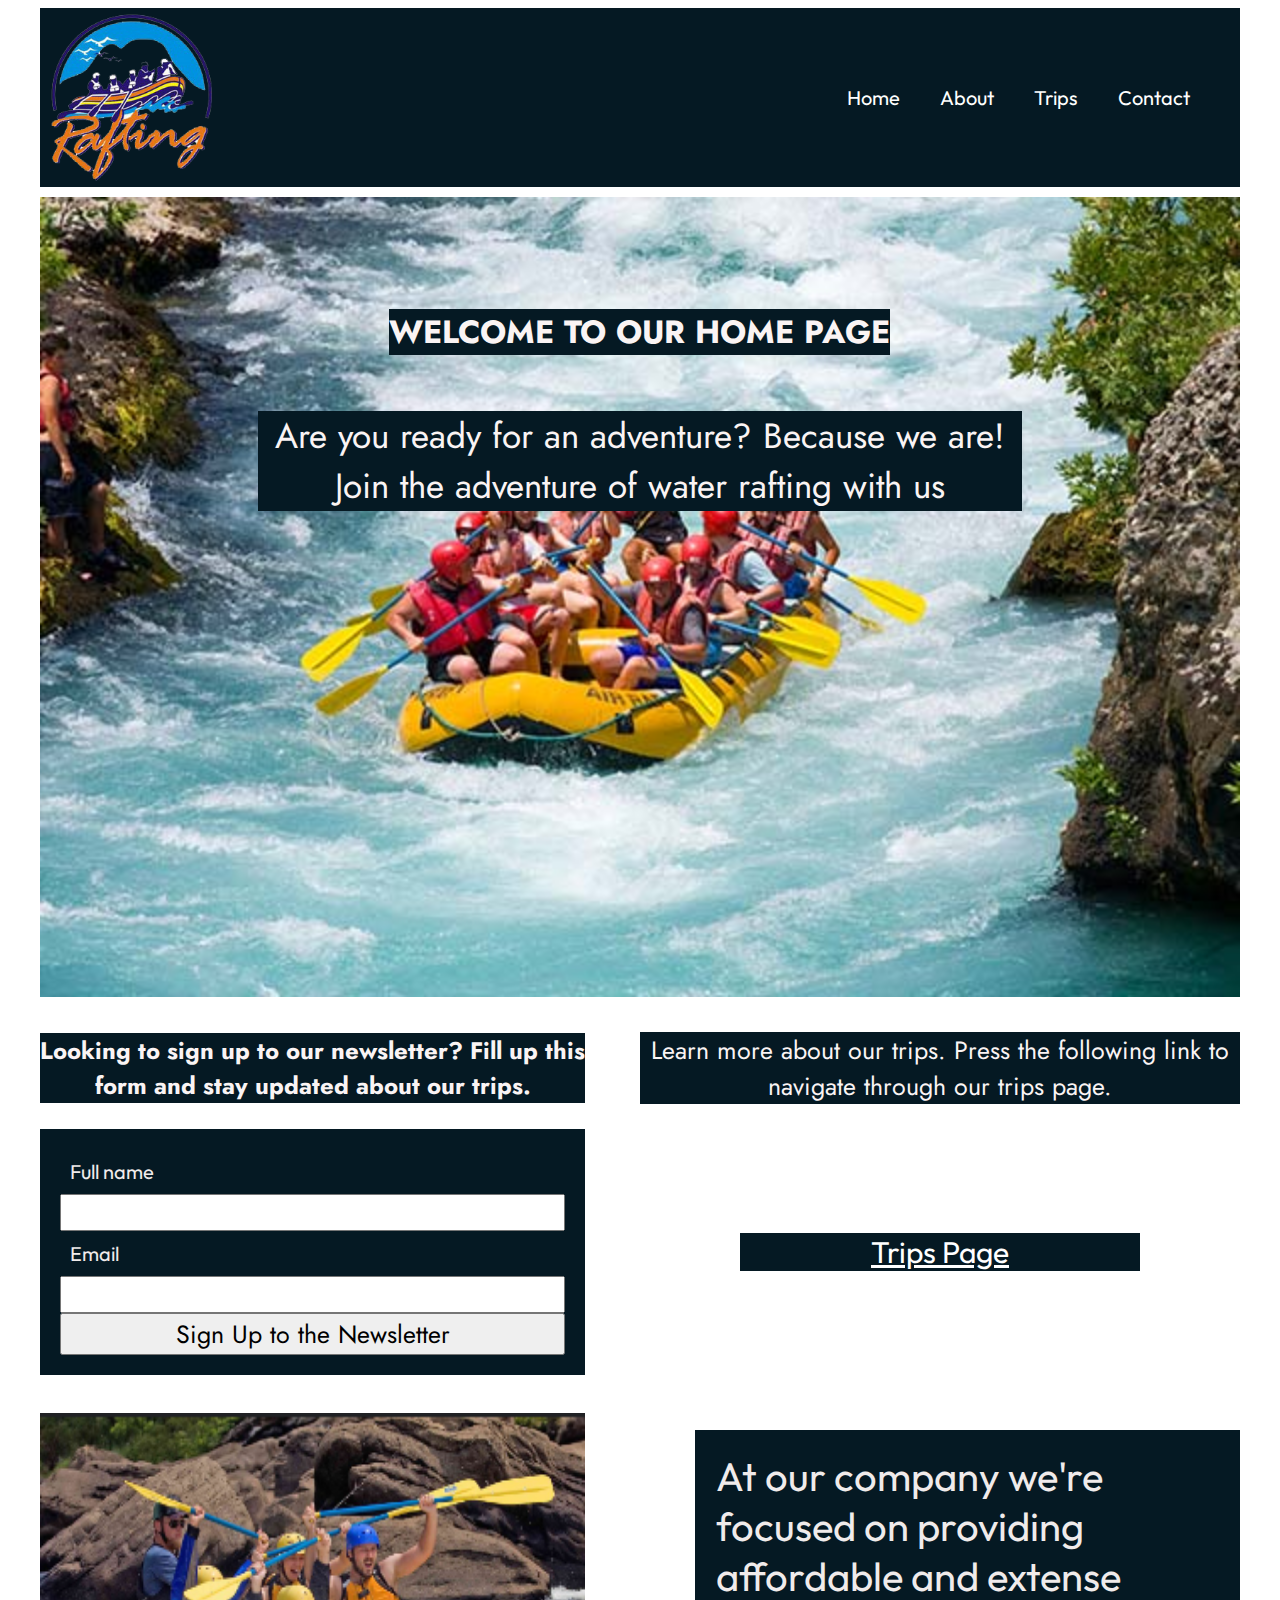
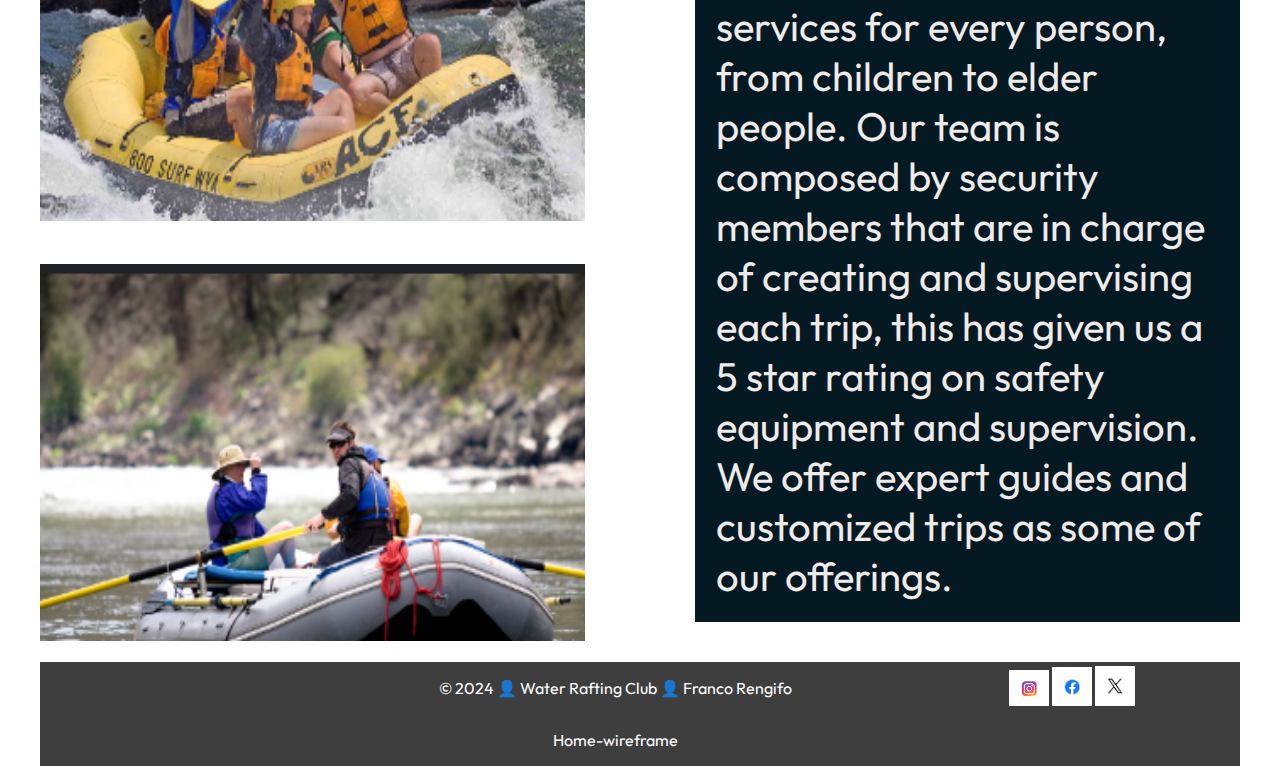
<file: index.html>
<!DOCTYPE html>
<html lang="en-US">

    <head>
        <meta charset="utf-8">
        <meta name="viewport" content="width=device-width, initial-scale=1">
        <title>Home Water Rafting Club </title>
        <meta name="author" content="Franco Rengifo">
        <meta name="description" content="index water rafting club company">
        <link rel="stylesheet" href="styles/rafting.css">
    </head>

    <body>

        <header>
            <img src="images/logo.png" alt="Logo Image">
            <nav>
                <a href="index.html">Home</a>
                <a href="about.html">About</a>
                <a href="trips.html">Trips</a>
                <a href="contact.html">Contact</a>
            </nav>
        </header>

        <main class="grid">
            
            <div class="back">
                <img src="images/rafting-background.jpg" alt="water rafting background">
                <h1>WELCOME  TO  OUR  HOME  PAGE </h1>
                <p>Are you ready for an adventure? Because we are! Join the adventure of water rafting with us
                </p>
                
            </div>
            <div class="heading2">
                <h2>Looking to sign up to our newsletter? Fill up this form and stay updated about our trips.</h2>
            <!-- </div>
            <div class="indexform"> -->
                <form>
                    <label for="username">Full name</label>
                    <input type="text" id="username" name="username">
                    <label for="email">Email</label>
                    <input type="text" id="email" name="email">
                    <button>Sign Up to the Newsletter</button>
                </form>
            <!-- </div>

            <div class="tripsinfo"> -->
                <p>Learn more about our trips. Press the following link to navigate through our trips page.</p>
                <a href="trips.html">Trips Page</a>
            </div>

            <div class="additional">
                <img src="images/additional-1.png" alt="water rafting">
                <img src="images/additional-2.png" alt="water rafting 2">
                <p>At our company we're focused on providing affordable and extense services for every person, from children to elder people.
                    Our team is composed by security members that are in charge of creating and supervising each trip, this has given us a 5 star rating on safety equipment 
                    and supervision. We offer expert guides and customized trips as some of our offerings.
                </p>

            </div>
        </main>

        <footer>
            <p>&copy; 2024 👤 Water Rafting Club 👤 Franco Rengifo</p>
            
            <nav class="sociallinks">
                <a href="https://www.instagram.com/">
                    <img src="images/instagram.png" alt="instagram">
                </a>
                <a href="https://www.facebook.com/">
                    <img src="images/facebook.png" alt="Facebook">
                </a>
                <a href="https://twitter.com/">
                    <img src="images/x.png" alt="Twitter X">
                </a>
            </nav>

            <p><a href="images/home-wireframe.jpg">Home-wireframe</a></p>
        </footer>
    </body>
</html>
</file>
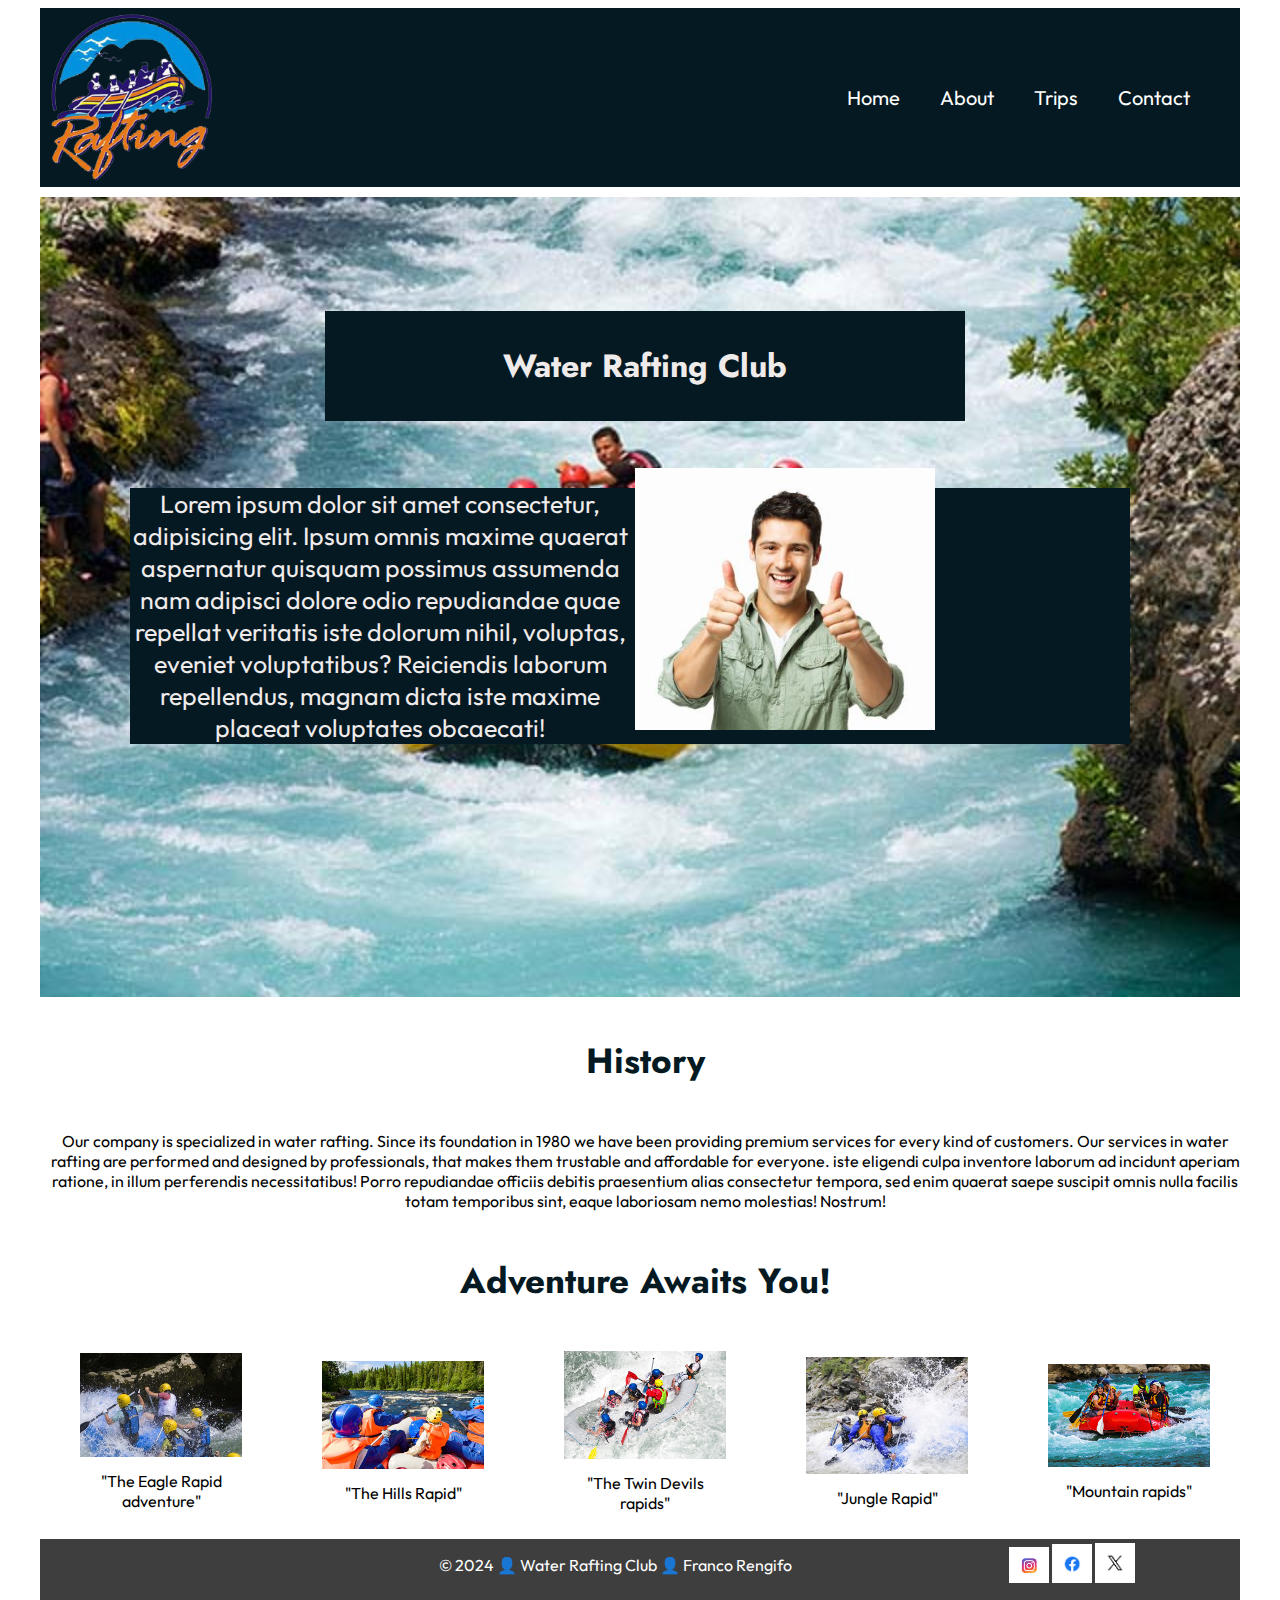
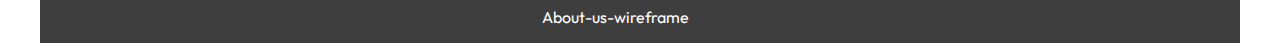
<file: about.html>
<!DOCTYPE html>
<html lang="en-US">

    <head>
        <meta charset="utf-8">
        <meta name="viewport" content="width=device-width, initial-scale=1">
        <title>About Us Water Rafting Club </title>
        <meta name="author" content="Franco Rengifo">
        <meta name="description" content="about us page rafting company ">
        <link rel="stylesheet" href="styles/rafting.css">
    </head>

    <body>

        <header>
            <img src="images/logo.png" alt="Logo Image">
            <nav>
                <a href="index.html">Home</a>
                <a href="about.html">About</a>
                <a href="trips.html">Trips</a>
                <a href="contact.html">Contact</a>
            </nav>
        </header>

        <main class="grid">
            <div class="hero">
                <img src="images/rafting-background.jpg" alt="Rafting background"> 
                <h1>Water Rafting Club</h1>
                <article>
                    <img src="images/client.jpeg" alt="Happy customer">
                    <p class="article">Lorem ipsum dolor sit amet consectetur, adipisicing elit. Ipsum omnis maxime quaerat aspernatur 
                        quisquam possimus assumenda nam adipisci dolore odio repudiandae quae repellat veritatis iste dolorum nihil, 
                        voluptas, eveniet voluptatibus? 
                        Reiciendis laborum repellendus, magnam dicta iste maxime placeat voluptates obcaecati! </p>
                </article>
            </div>

            <section class="history">
                <h2>History</h2>
                <p>Our company is specialized in water rafting. Since its foundation in 1980 we have been providing premium services for 
                    every kind of customers. Our services in water rafting are performed and designed by professionals, that makes them
                    trustable and affordable for everyone. iste eligendi culpa inventore laborum ad incidunt 
                    aperiam ratione, in illum perferendis necessitatibus! Porro repudiandae officiis debitis praesentium alias consectetur tempora, 
                    sed enim quaerat saepe suscipit omnis nulla facilis totam temporibus sint, eaque laboriosam nemo molestias! Nostrum!</p>
            </section>

            <section class="adventure">
                <h2>Adventure Awaits You!</h2>
                <div class="figures">
                    <figure>
                        <img src="images/rafting1.jpg" alt="Rafting image 1">
                        <figcaption>"The Eagle Rapid adventure"</figcaption>
                    </figure>
                    <figure>
                        <img src="images/rafting2.jpg" alt="Rafting image 2">
                        <figcaption>"The Hills Rapid"</figcaption>
                    </figure>
                    <figure>
                        <img src="images/rafting3.jpg" alt="Rafting iamge 3">
                        <figcaption>"The Twin Devils rapids"</figcaption>
                    </figure>
                    <figure>
                        <img src="images/rafting4.jpg" alt="Rafting image 4">
                        <figcaption>"Jungle Rapid"</figcaption>
                    </figure>
                    <figure>
                        <img src="images/rafting5.jpg" alt="Rafting image 5">
                        <figcaption>"Mountain rapids"</figcaption>
                    </figure>
                </div>
            </section>

        </main>

        <footer>
            <p>&copy; 2024 👤 Water Rafting Club 👤 Franco Rengifo</p>
            <nav class="sociallinks">
                <a href="https://www.instagram.com/">
                    <img src="images/instagram.png" alt="instagram">
                </a>
                <a href="https://www.facebook.com/">
                    <img src="images/facebook.png" alt="Facebook">
                </a>
                <a href="https://twitter.com/">
                    <img src="images/x.png" alt="Twitter X">
                </a>
            </nav>

            <p><a href="images/wwr-wireframe-aboutus-update.png">About-us-wireframe</a></p>

        </footer>
    </body>
</html>
</file>
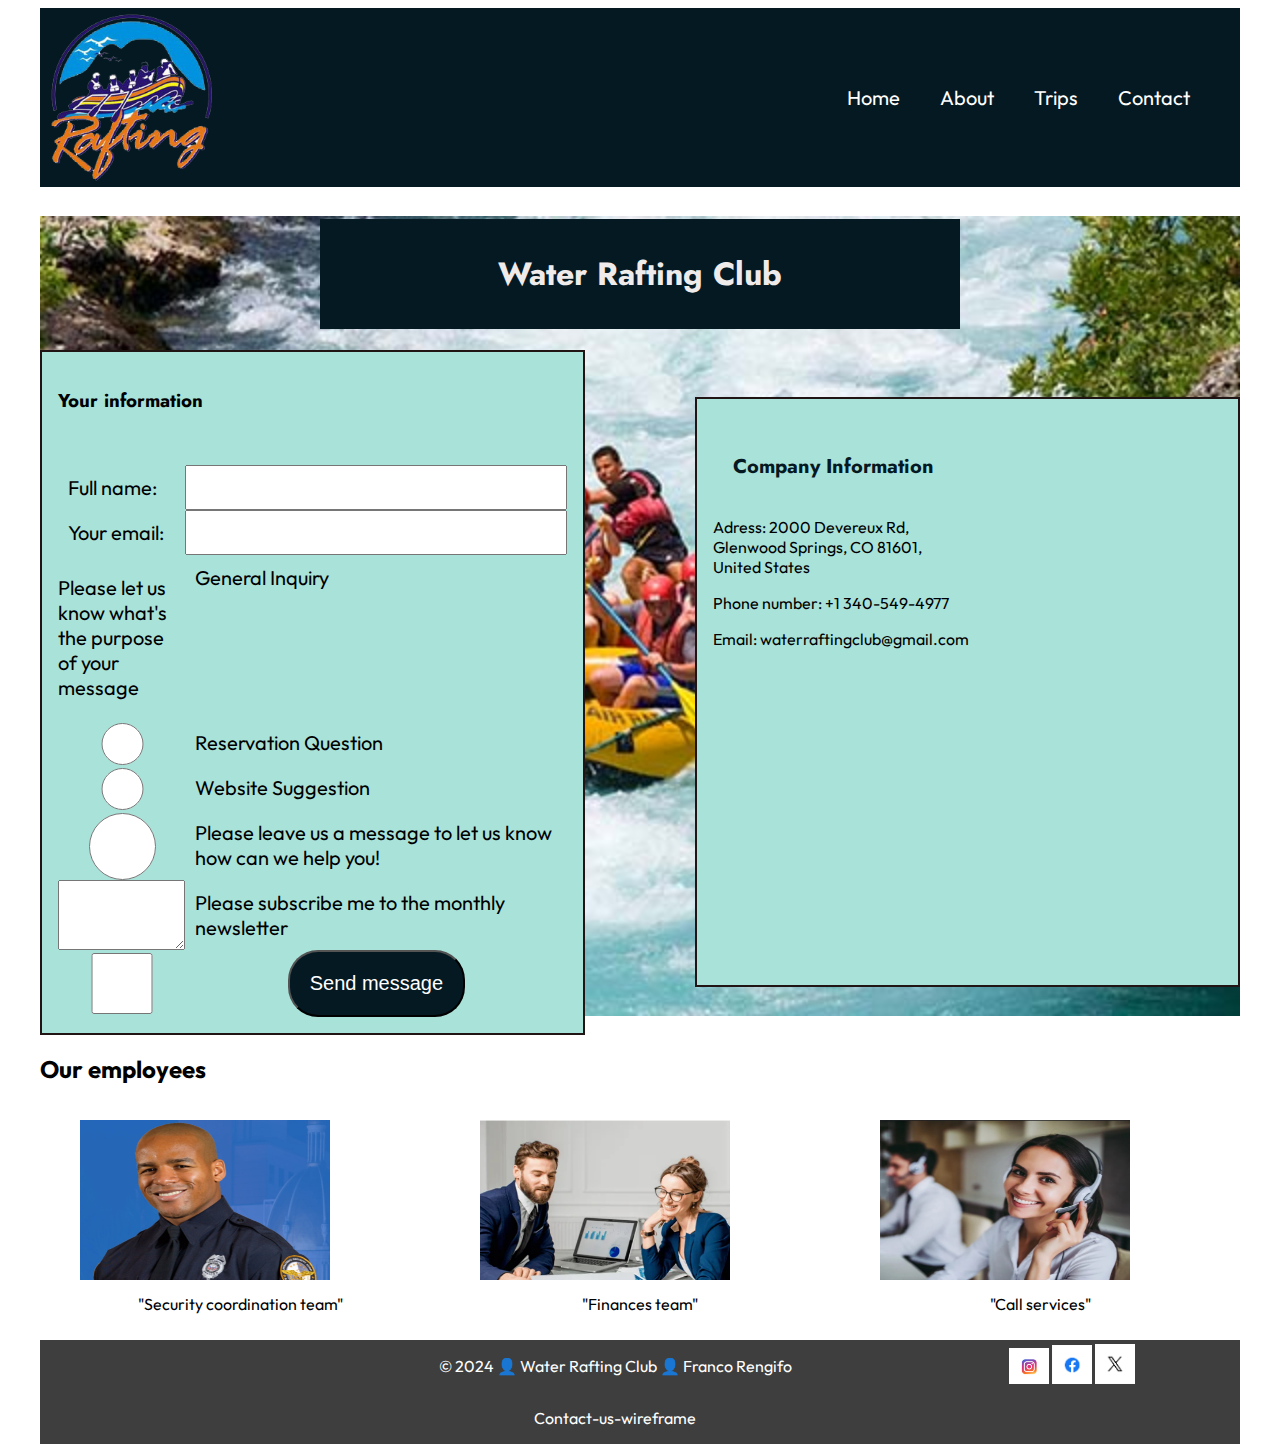
<file: contact.html>
<!DOCTYPE html>
<html lang="en-US">

<head>
    <meta charset="utf-8">
    <meta name="viewport" content="width=device-width, initial-scale=1">
    <title>Contact Water Rafting Club </title>
    <meta name="author" content="Franco Rengifo">
    <meta name="description" content="contact water rafting club company">
    <link rel="stylesheet" href="styles/rafting.css">
</head>

<body>

    <header>
        <img src="images/logo.png" alt="Logo Image">
        <nav>
            <a href="index.html">Home</a>
            <a href="about.html">About</a>
            <a href="trips.html">Trips</a>
            <a href="contact.html">Contact</a>
        </nav>
    </header>

    <main class="grid">
        <div class="hero">
            <img src="images/rafting-background.jpg" alt="Rafting background">
            <h1>Water Rafting Club</h1>


            <div class="contactform">
                <h3 class="userinfoheading">Your information</h3>
                <form>
                    <label for="username">Full name: </label>
                    <input type="text" id="username" name="username">
                    <label for="useremail">Your email: </label>
                    <input type="text" id="useremail" name="useremail">

                    <p>Please let us know what's the purpose of your message</p>
                    <label for="generalinquiery">General Inquiry</label>
                    <input type="radio" id="generalinquiery" name="generalinquiery" value="General Inquiry">

                    <label for="reservationquestion">Reservation Question</label>
                    <input type="radio" id="reservationquestion" name="reservationquestion"
                        value="Reservation Question">

                    <label for="websitesuggestion">Website Suggestion</label>
                    <input type="radio" id="websitesuggestion" name="websitesuggestion" value="Website Suggestion">


                    <label for="message">Please leave us a message to let us know how can we help you!</label>
                    <textarea id="message" name="message"></textarea>

                    <label for="subscribe">Please subscribe me to the monthly newsletter</label>
                    <input type="checkbox" id="subscribe" name="subscribe">

                    <button type="submit" class="btn">Send message</button>
                </form>
            </div>
            <div class="information">
                <h2 class="informationheading"> Company Information</h2>  

                <p>Adress: 2000 Devereux Rd,<br> Glenwood Springs, CO 81601,<br> United States</p>
                <p>Phone number: +1 340-549-4977</p>
                <p>Email: waterraftingclub@gmail.com</p>
                <iframe
                    src="https://www.google.com/maps/embed?pb=!1m18!1m12!1m3!1d24607.909484137235!2d-107.38960325717926!3d39.55986268107878!2m3!1f0!2f0!3f0!3m2!1i1024!2i768!4f13.1!3m3!1m2!1s0x8741096248b0b099%3A0x6835dde86c877c52!2sWhitewater%20Rafting%2C%20LLC!5e0!3m2!1ses-419!2sar!4v1711809819396!5m2!1ses-419!2sar"></iframe>
            </div>

        </div>
        <section class="section">
            <h2> Our employees</h2>
            <div class="workers">
                <figure>
                    <img src="images/security.png" alt="Rafting image 1">
                    <figcaption>"Security coordination team"</figcaption>
                </figure>
                <figure>
                    <img src="images/worker3.png" alt="Rafting image 2">
                    <figcaption>"Finances team"</figcaption>
                </figure>
                <figure>
                    <img src="images/worker4.png" alt="Rafting iamge 3">
                    <figcaption>"Call services"</figcaption>
                </figure>
            </div>
        </section>

        

    </main>

    <footer>
        <p>&copy; 2024 👤 Water Rafting Club 👤 Franco Rengifo</p>

        <nav class="sociallinks">
            <a href="https://www.instagram.com/">
                <img src="images/instagram.png" alt="instagram">
            </a>
            <a href="https://www.facebook.com/">
                <img src="images/facebook.png" alt="Facebook">
            </a>
            <a href="https://twitter.com/">
                <img src="images/x.png" alt="Twitter X">
            </a>
        </nav>

        <p><a href="images/contact-wireframe-.jpg">Contact-us-wireframe</a></p>
    </footer>
</body>

</html>
</file>
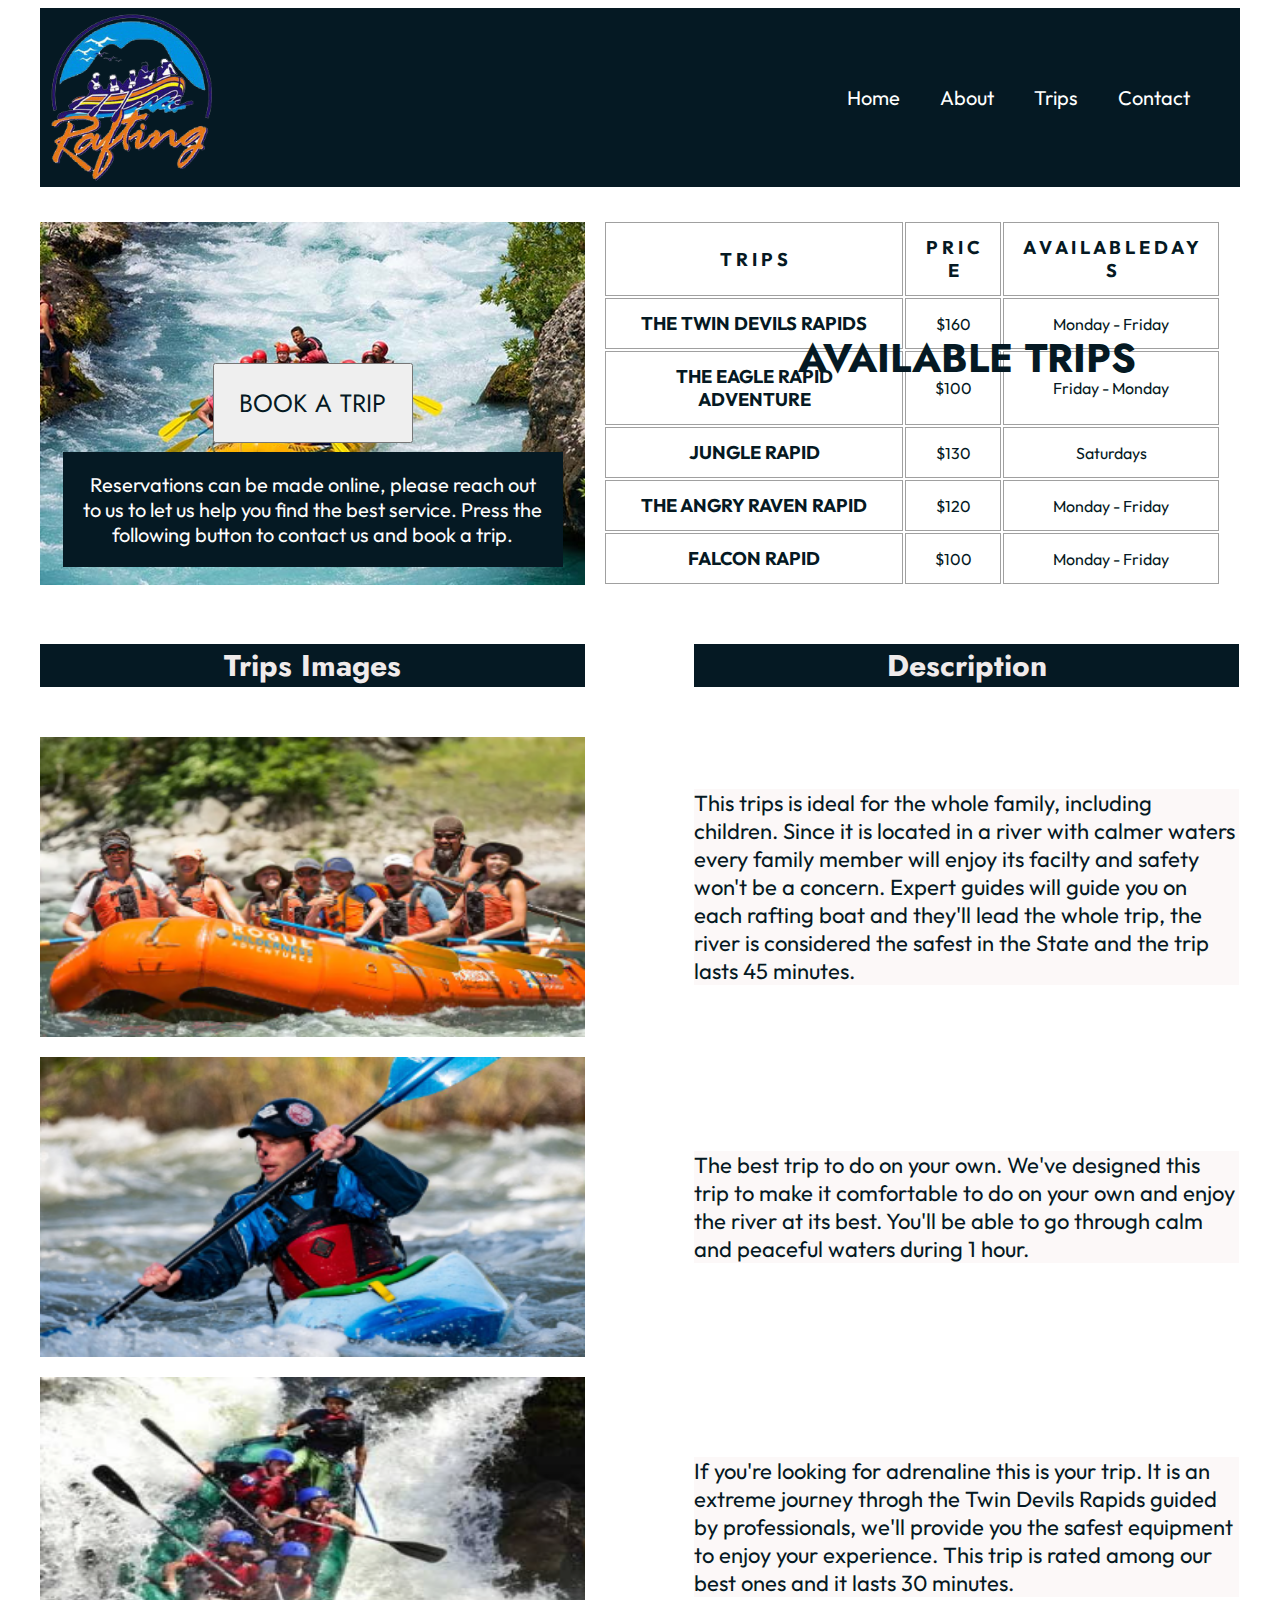
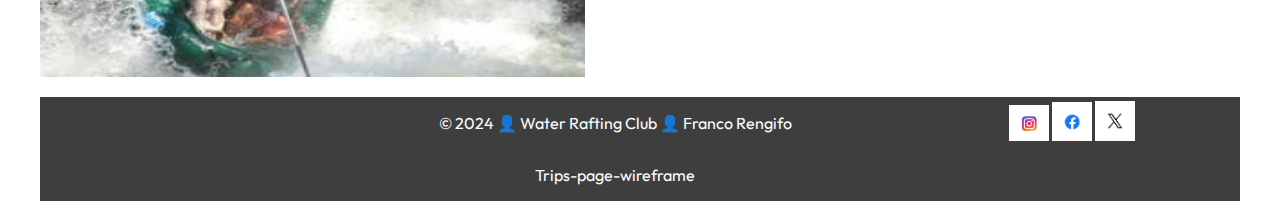
<file: trips.html>
<!DOCTYPE html>
<html lang="en-US">

    <head>
        <meta charset="utf-8">
        <meta name="viewport" content="width=device-width, initial-scale=1">
        <title>Trips Water Rafting Club </title>
        <meta name="author" content="Franco Rengifo">
        <meta name="description" content="trips water rafting club company">
        <link rel="stylesheet" href="styles/rafting.css">
    </head>

    <body>

        <header>
            <img src="images/logo.png" alt="Logo Image">
            <nav>
                <a href="index.html">Home</a>
                <a href="about.html">About</a>
                <a href="trips.html">Trips</a>
                <a href="contact.html">Contact</a>
            </nav>
        </header>

        <main class="grid">
            <div class="toptrip">
                <img class="tripbackground" src="images/rafting-background.jpg" alt="rafting-backgound">
                <p class="message">Reservations can be made online, please reach out to us to let us help you find the best service.
                    Press the following button to contact us and book a trip.</p>
                
                <form action="contact.html">
                    <input type="submit" value="BOOK A TRIP">
                </form>

                <h1 class="avtrips">
                    AVAILABLE TRIPS
                </h1>
                    <table>
                        <tr>
                        <th scope="col">T R I P S</th>
                        <!-- <th scope="col">L O C A T I O N</th> -->
                        <th scope="col">P R I C E</th>
                        <th scope="col">A V A I L A B L E D A Y S</th>
                        </tr>
                        <tr>
                        <th>THE TWIN DEVILS RAPIDS</th>
                        <!-- <td>427311</td> -->
                        <td>$160 </td>
                        <td>Monday - Friday </td>
                        </tr>
                        <tr>
                        <th>THE EAGLE RAPID ADVENTURE</th>
                        <!-- <td>533175</td> -->
                        <td>$100</td>
                        <td>Friday - Monday</td>
                        </tr>
                        <tr>
                        <th>JUNGLE RAPID</th>
                        <!-- <td>601942</td> -->
                        <td>$130</td>
                        <td>Saturdays</td>
                        </tr>
                        <tr>
                        <th>THE ANGRY RAVEN RAPID</th>
                        <!-- <td>427311</td> -->
                        <td>$120 </td>
                        <td>Monday - Friday </td>
                        </tr>
                        <tr>
                        <th>FALCON RAPID</th>
                        <!-- <td>427311</td> -->
                        <td>$100 </td>
                        <td>Monday - Friday </td>
                        </tr>
                    </table>
                        
            </div>

            
            <div class="tripsgrid">
                <h2 class="tripsimages">Trips Images</h2>
                            <!-- <div class="trips"> -->
                                    <img class="tripimg1" src="images/trip1.png" alt="trip 1">
                                        
                                    <img class="tripimg2" src="images/trip2.png" alt="trip 2">
                                        
                                    <img class="tripimg3" src="images/trip3.png" alt="trip 3">
                                            
                            <!-- </div> -->
                <h3 class="tripdescription">Description</h3>  
                
                <!-- <div class="descriptions"> -->
                        <p class="desc1">This trips is ideal for the whole family, including children. Since it is located in a river with 
                            calmer waters every family member will enjoy its facilty and safety won't be a concern. Expert guides will guide you on each rafting boat
                            and they'll lead the whole trip, the river is considered the safest in the State and the trip lasts 45 minutes.
                        </p>
                        <p class="desc2">The best trip to do on your own. We've designed this trip to make it comfortable to do on your own and enjoy
                            the river at its best. You'll be able to go through calm and peaceful waters during 1 hour.
                        </p>
                        <p class="desc3">
                            If you're looking for adrenaline this is your trip. It is an extreme journey throgh the Twin Devils Rapids guided by 
                            professionals, we'll provide you the safest equipment to enjoy your experience. This trip is rated among our best ones and it lasts 30 minutes.
                        </p>
                    <!-- </div>  -->
            </div>
              
        </main>

        <footer>
            <p>&copy; 2024 👤 Water Rafting Club 👤 Franco Rengifo</p>
            
            <nav class="sociallinks">
                <a href="https://www.instagram.com/">
                    <img src="images/instagram.png" alt="instagram">
                </a>
                <a href="https://www.facebook.com/">
                    <img src="images/facebook.png" alt="Facebook">
                </a>
                <a href="https://twitter.com/">
                    <img src="images/x.png" alt="Twitter X">
                </a>
            </nav>

            <p><a href="images/trips-page-wireframe.jpg">Trips-page-wireframe</a></p>
        </footer>
    </body>
</html>
</file>
<file: styles/rafting.css>
@import url('https://fonts.googleapis.com/css2?family=Jost:ital,wght@0,100..900;1,100..900&family=Outfit:wght@100..900&display=swap');

:root {
    --primary-color: #006494;
    --secondary-color: #003554;
    --accent1-color: #051923;
    --accent2-color: #0582CA;


    --heading-font: "Jost", sans-serif;
    --paragraph-font: "Outfit", sans-serif;

    --nav-background-color: #051923;
    --nav-link-color: #00A6FB;
    --nav-hover-link-color: #0582CA;
    --nav-hover-background-color: #051923;


}

* {
    box-sizing: border-box;
}

body {
    font-family: var(--paragraph-font);
}

a {
    text-decoration: none;
}

img {
    width: 100%;
}

header,
main,
footer {
    max-width: 1200px;
    margin: 0 auto;
}

main {
    position: relative;
}

a img {
    width: 2%;
}

footer {
    display: grid;
    grid-template-columns: 100px 150px 150px 150px;
    align-items: center;
    justify-content: space-around;
    background-color: #3e3e3e;

}

footer p {
    display: flex;
    grid-column: 2/4;
    justify-content: center;
    color: #fff;
}

footer a {
    color: #fff;
}

.sociallinks img {
    width: 40px;
}

.grid {
    display: grid;
    grid-template-columns: repeat(11, 1fr);
    align-items: center;
}

/* About Us Css */

header {
    display: grid;
    grid-template-columns: 200px auto;
    align-items: center;
    background-color: var(--accent1-color);
}

header img {
    width: 180px;
}

header nav {
    display: flex;
    justify-content: end;
    align-items: center;
    grid-column: 2;
    margin: 0 30px;

}

header nav a {
    padding: 1em;
    text-decoration: none;
    font-size: 20px;
    color: #fff;
}

header nav a:hover {
    color: var(--accent1-color);
    background-color: #fff;
}

.hero {
    display: grid;
    grid-template-columns: repeat(11, 1fr);
    grid-column: 1/12;
    grid-auto-rows: auto;
    align-items: center;
    position: relative;
    margin-top: 10px;
}

.hero img {
    grid-column: 1/12;
    grid-row: 1/9;
    width: 1200px;
    height: auto;
}

.hero h1 {
    grid-column: 1/12;
    grid-row: 2;
    justify-self: center;
    text-align: center;
    font-family: var(--heading-font);
    background-color: var(--accent1-color);
    width: 20em;
    color: #f0ebeb;
    padding: 1em 0;
}

.hero article {
    position: absolute;
    top: 20px;
    left: 90px;
    right: 90px;
    grid-column: 1/10;
    grid-row: 3;
    z-index: 1;
}

.hero article img {
    float: right;
    margin: 5px;
    width: 300px;
}

.hero article p {
    text-align: center;
    color: #f0ebeb;
    background-color: var(--accent1-color);
    font-size: 25px;
    font-family: var(--paragraph-font);
    width: 40em;
}

.history {
    display: grid;
    grid-template-columns: repeat(11, 1fr);
    grid-column: 1/12;
    grid-auto-rows: auto;
    align-items: center;
    position: relative;
    margin-top: 10px;
}

.history h2 {
    font-family: var(--heading-font);
    grid-column: 1/12;
    grid-row: 1;
    justify-self: center;
    color: var(--accent1-color);
    font-size: 35px;
}

.history p {
    font-family: var(--paragraph-font);
    grid-row: 2;
    grid-column: 1/12;
    justify-self: center;
    text-align: center;
}

.adventure h2 {
    display: flex;
    justify-content: center;
    font-family: var(--heading-font);
    color: var(--accent1-color);
    font-size: 35px;
}

.figures {
    display: grid;
    grid-template-columns: 1fr 1fr 1fr 1fr 1fr;
    justify-content: center;
    align-items: center;
}

.figures img {
    width: 162px;
    height: auto;
}

figcaption {
    display: grid;
    padding: 10px;
    text-align: center;
    align-items: center;
}

/* CONTACT STYLING  */

iframe {
    width: 100%;
    height: 300px;
    border: 0;
}

.informationheading {
    grid-column: 7/12;
    justify-self: center;
    font-family: var(--heading-font);
    font-size: 20px;
    color: var(--accent1-color);
    padding: 20px;
    width: 100%;
}

.information {
    grid-column: 7/12;
    grid-row: 3/8;
    padding: 1rem;
    border: 2px solid rgb(32, 20, 20);
    background-color: rgb(169, 226, 217);
}

.userinfoheading {

    font-family: var(--heading-font);
    /* position: absolute; */
    /* width: 650px; */
    padding: 1rem;
    /* top: 49%; */
    /* left: 18px; */
    /* border: 2px solid rgb(32, 20, 20); */
    /* background-color: rgb(169, 226, 217); */
    /* display: grid; */
    /* z-index: 1; */
}

.section {
    grid-column: 1/12;
}

.contactform {
    grid-column: 1/6;
    grid-row: 3/8;
    padding: 0rem;
    font-family: var(--paragraph-font);
    border: 2px solid rgb(32, 20, 20);
    background-color: rgb(169, 226, 217);
}

.contactform form {
    display: grid;
    grid-template-columns: 1fr 3fr;
    /* flex-direction: column; */
    /* width: 550px; */
    /* margin: 0 auto; */
    padding: 1rem;
    /* border: 2px solid rgb(32, 20, 20); */
    background-color: rgb(169, 226, 217);
}

.contactform form p {
    font-family: var(--paragraph-font);
    text-align: left;
    font-size: 20px;
}


.btn {

    font-size: 20px;
    padding: 1em;
    background-color: var(--accent1-color);
    color: #fff;
    border-radius: 30px;
    justify-self: center;
    align-self: center;
}

label {
    font-family: var(--paragraph-font);
    font-size: 20px;
    padding: 10px;
}

.workers {
    display: grid;
    grid-template-columns: 1fr 1fr 1fr;
    justify-content: center;
    align-items: center;
}

.workers img {
    width: 250px;
    height: 160px;
}

figcaption {
    display: grid;
    padding: 10px;
    text-align: center;
    align-items: center;
}

/* TRIPS STYLING */

.toptrip {
    display: grid;
    grid-template-columns: repeat(11, 109px);
    grid-column: 1/12;
    grid-auto-rows: auto;
    align-items: center;
    position: relative;
    margin-top: 15px;
}

.toptrip img {
    grid-column: 1/6;
    width: 100%;
    height: auto;
}

.message {
    grid-column: 1/6;
    grid-row: 1;
    position: absolute;
    top: 230px;
    justify-self: center;
    padding: 1em;
}

.message {
    color: rgb(253, 252, 252);
    background-color: var(--accent1-color);
    font-family: var(--paragraph-font);
    width: 500px;
    text-align: center;
    font-size: 20px;
}

.toptrip form {
    grid-column: 1/6;
    grid-row: 1;
    position: absolute;
    justify-self: center;
}

.toptrip form input {
    width: 200px;
    font-size: 25px;
    font-family: var(--heading-font);
    padding: 20px;
    color: var(--accent1-color);
}

.avtrips {
    position: absolute;
    top: 100px;
    grid-column: 7/12;
    justify-self: center;
    font-family: var(--heading-font);
    font-size: 40px;
    color: var(--accent1-color);
}

table {
    width: 100%;
    grid-column: 6/12;
    justify-self: right;
    grid-row: 1/2;
    padding: 18px;
}

th,
td {
    font-family: var(--paragraph-font);
    border: 1px solid rgb(160 160 160);
    color: #051923;
    background-color: #fff;
}

th {
    font-size: 18.4px;
    padding: 13px;
    color: #051923;
}

td {
    text-align: center;
}

.tripsgrid {
    display: grid;
    grid-template-columns: repeat(11, 109px);
    grid-column: 1/12;
    grid-auto-rows: auto;
    align-items: center;
    position: relative;
    margin-top: 10px;
    margin-bottom: 20px;
    row-gap: 20px;
}

.tripsimages {
    position: relative;
    grid-column: 1/6;
    grid-row: 1/1;
    justify-self: center;
    font-family: var(--heading-font);
    font-size: 30px;
    background-color: var(--nav-background-color);
    color: #f0ebeb;
    width: 100%;
    text-align: center;
}

.tripimg1 {
    grid-column: 1/6;
    grid-row: 2/3;
    width: 100%;
    height: 300px;
}

.tripimg2 {
    grid-column: 1/6;
    grid-row: 3/4;
    width: 100%;
    height: 300px;
}

.tripimg3 {
    grid-column: 1/6;
    grid-row: 4/5;
    width: 100%;
    height: 300px;
}

.tripdescription {
    position: relative;
    grid-column: 7/12;
    grid-row: 1;
    justify-self: center;
    font-family: var(--heading-font);
    font-size: 30px;
    background-color: var(--nav-background-color);
    color: #f0ebeb;
    width: 100%;
    text-align: center;
}

.desc1 {
    grid-column: 7/12;
    grid-row: 2/3;
    font-family: var(--paragraph-font);
    font-size: 22px;
    color: #051923;
    background-color: #fcf8f8;
}

.desc2 {
    grid-column: 7/12;
    grid-row: 3/4;
    font-family: var(--paragraph-font);
    font-size: 22px;
    color: #051923;
    background-color: #fcf8f8;
}

.desc3 {
    grid-column: 7/12;
    grid-row: 4/5;
    font-family: var(--paragraph-font);
    font-size: 22px;
    color: #051923;
    background-color: #fcf8f8;
}

/* INDEX STYLING */

.back {
    display: grid;
    grid-template-columns: repeat(11, 1fr);
    grid-column: 1/12;
    grid-auto-rows: auto;
    align-items: center;
    position: relative;
    margin-top: 10px;
}

.back img {

    grid-column: 1/12;
    grid-row: 1/9;
    width: 100%;
    height: auto;
}

.back h1 {
    grid-column: 4/9;
    grid-row: 2;
    justify-self: center;
    z-index: 1;
    font-family: var(--heading-font);
    color: #faf4f4;
    background-color: var(--nav-background-color);
}

.back p {
    grid-column: 3/10;
    grid-row: 3;
    z-index: 1;
    font-family: var(--heading-font);
    font-size: 35px;
    text-align: center;
    color: #faf4f4;
    background-color: var(--nav-background-color);
}

.heading2 {
    display: grid;
    grid-template-columns: repeat(11, 1fr);
    grid-column: 1/12;
    grid-auto-rows: auto;
    align-items: center;
    position: relative;
    margin-top: 10px;
}

.heading2 h2 {
    grid-column: 1/6;
    grid-row: 1;
    width: 109%;
    text-align: center;
    font-family: var(--heading-font);
    color: #faf4f4;
    background-color: var(--nav-background-color);
}

.heading2 form {
    grid-column: 1/6;
    grid-row: 2;
    display: grid;
    padding: 20px;
    width: 109%;
    background-color: var(--accent1-color);
    font-family: var(--paragraph-font);
}

.heading2 form input {
    padding: 4px;
    color: var(--accent1-color);
    font-size: 20px;
    font-family: var(--paragraph-font);
}

.heading2 form label {
    color: #f0ebeb;
}

.heading2 form button {
    font-family: var(--heading-font);
    font-size: 25px;
}

.heading2 p {
    grid-column: 7/12;
    grid-row: 1;
    font-family: var(--heading-font);
    font-size: 25px;
    color: #faf4f4;
    background-color: var(--nav-background-color);
    text-align: center;
}

.heading2 a {
    grid-column: 8/11;
    grid-row: 2;
    justify-self: center;
    font-size: 30px;
    background-color: var(--accent1-color);
    color: #fff;
    width: 400px;
    text-align: center;
    text-decoration: underline;
}

.additional {
    display: grid;
    grid-template-columns: repeat(11, 1fr);
    grid-column: 1/12;
    grid-auto-rows: auto;
    align-items: center;
    position: relative;
    margin-top: 15px;
}

.additional img {
    grid-column: 1/6;
    width: 100%;
    height: 90%;
}

.additional p {
    grid-column: 7/12;
    grid-row: 1/3;
    border: 1px solid var(--accent1-color);
    font-family: var(--paragraph-font);
    background-color: #051923;
    color: #f0ebeb;
    padding: 20px;
    text-align: left;
    font-size: 40px;
}
</file>
